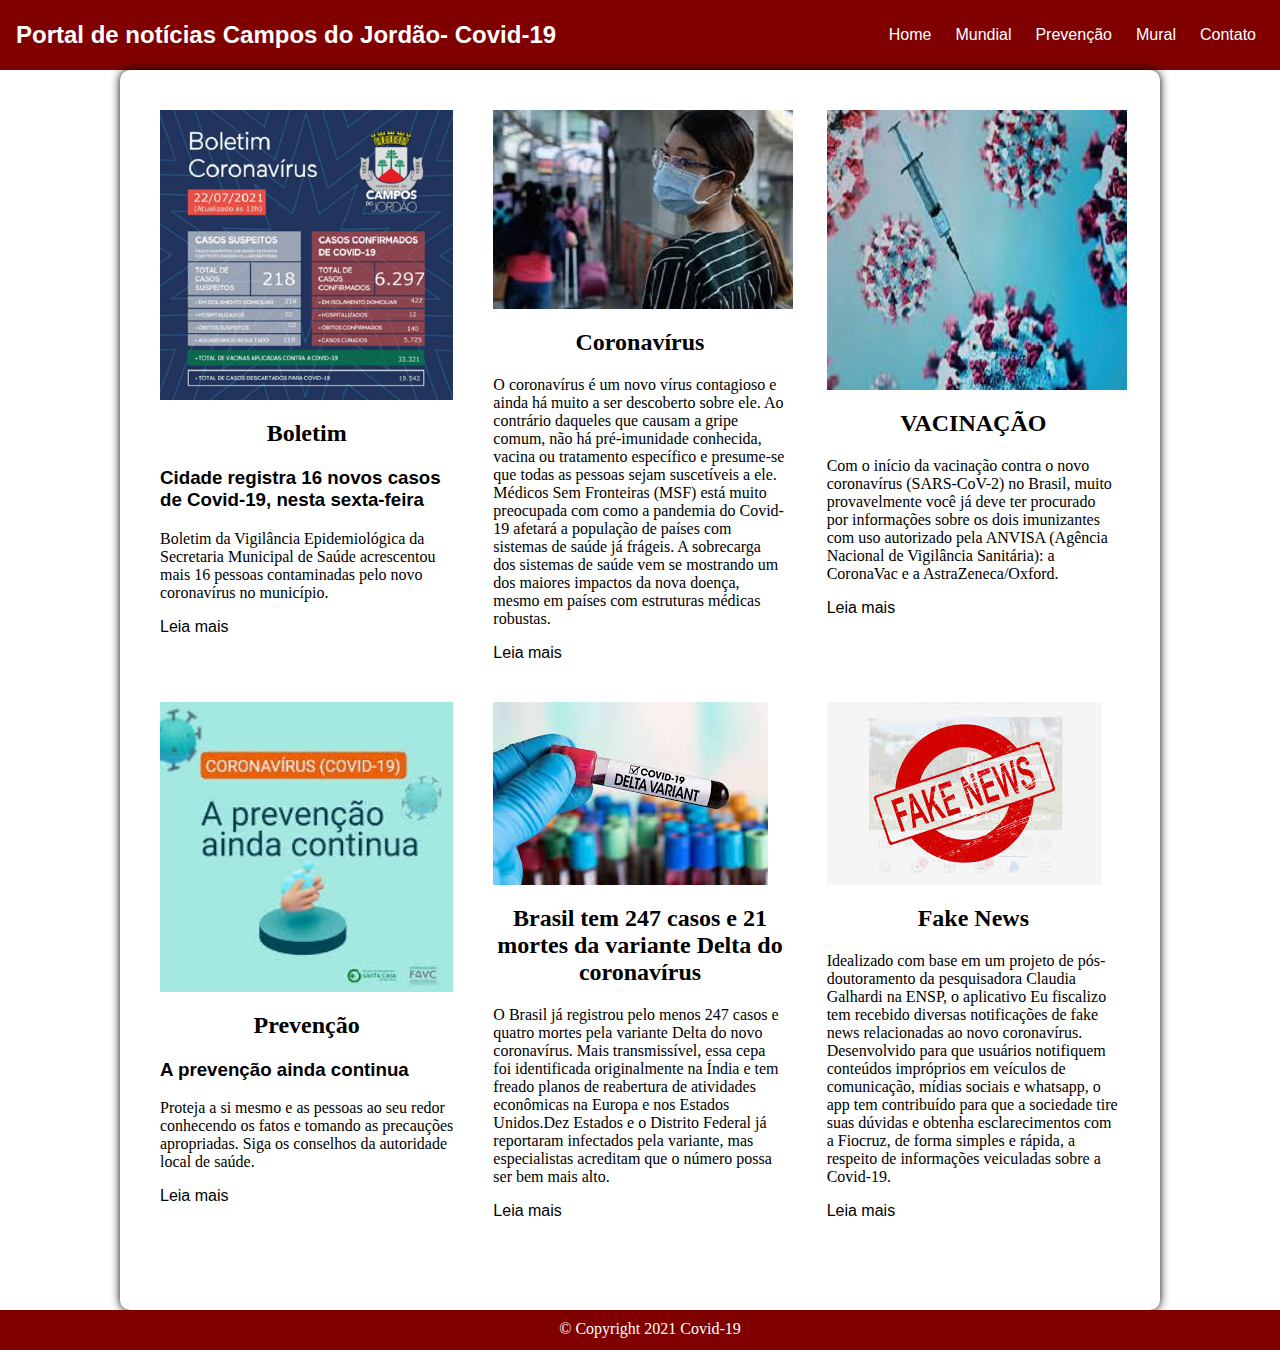
<file: index.html>
<!DOCTYPE html>
<html>
<head>
	<meta charset="utf-8">
	 <meta http-equiv="X-UA-Compatible" content="IE=edge">
	<meta name="viewport" content="width=\, initial-scale=1.0">
	<link rel="stylesheet" type="text/css" href="css/style.css">
	<title>Portal de notícias</title>
</head>
<body>

	<header id="header">
		<a id="logo" href="">Portal de notícias Campos do Jordão- Covid-19</a>
		<nav id="nav">
			<button aria-label="Abrir Menu" id="btn-mobile" aria-haspopup="true" aria-controls= "menu" aria-expanded="false">Menu
				<span id="hamburger"></span>				
			</button>
			<ul id="menu" role="menu">
				<li><a href="index.html">Home</a></li>
				<li><a href="mundial.html">Mundial</a></li>
				<li><a href="prevencao.html">Prevenção</a></li>
				<li><a href="mural.html">Mural</a></li>
				<li><a href="contato.html">Contato</a></li>
			</ul>
		</nav>
	</header>

	<main id="principal">
<div class="container">
	
<div class="polaroid">
	<img src="./img/boletim.png" alt="" class="photo">
	<div class="caption">
		<h2>Boletim</h2>
		<a href="https://coronaviruscamposdojordao.com/"><h3>Cidade registra 16 novos casos de Covid-19, nesta sexta-feira</h3></a>
		<p>Boletim da Vigilância Epidemiológica da Secretaria Municipal de Saúde  acrescentou mais 16 pessoas contaminadas pelo novo coronavírus no município.</p>
		<a href="https://coronaviruscamposdojordao.com/"target="_blank">Leia mais</a>
	</div>
</div>
	
<div class="polaroid">
	<img src="./img/corona1.jpg" alt="" class="covid">
	<div class="caption">
		<h2>Coronavírus</h2>
		<p>O coronavírus é um novo vírus contagioso e ainda há muito a ser descoberto sobre ele. Ao contrário daqueles que causam a gripe comum, não há pré-imunidade conhecida, vacina ou tratamento específico e presume-se que todas as pessoas sejam suscetíveis a ele. Médicos Sem Fronteiras (MSF) está muito preocupada com como a pandemia do Covid-19 afetará a população de países com sistemas de saúde já frágeis. A sobrecarga dos sistemas de saúde vem se mostrando um dos maiores impactos da nova doença, mesmo em países com estruturas médicas robustas.</p>
		<a href="https://www.msf.org.br/o-que-fazemos/atividades-medicas/coronavirus?utm_source=adwords_msf&utm_medium=&utm_campaign=covid-19_comunicacao&utm_content=_epidemias_brasil_39923&gclid=Cj0KCQjw6ZOIBhDdARIsAMf8YyG7Va58qf-zJjAPfAbtDaTskM7Boh-CyH6xmgVwdVk8pdfqOQgKG-0aAnNJEALw_wcB " target="_blank">Leia mais</a>
	</div>
</div>

<div class="polaroid">
	<img src="./img/vacina1.jpg" alt="" class="vacina">
	<div class="caption">
		<h2>VACINAÇÃO</h2>
		<p>Com o início da vacinação contra o novo coronavírus (SARS-CoV-2) no Brasil, muito provavelmente você já deve ter procurado por informações sobre os dois imunizantes com uso autorizado pela ANVISA (Agência Nacional de Vigilância Sanitária): a CoronaVac e a AstraZeneca/Oxford.</p>
		<a href="https://coronavirus.saude.mg.gov.br/blog/229-vacinacao-coronavac-astrazeneca-oxford " target="_blank">Leia mais</a>
	</div>
</div>





<div class="polaroid">
	<img src="./img/images.jpg" alt="" class="photo">
	<div class="caption">
		<h2>Prevenção</h2>
		<a href=""><h3>A prevenção ainda continua</h3></a>
		<p>Proteja a si mesmo e as pessoas ao seu redor conhecendo os fatos e tomando as precauções apropriadas. Siga os conselhos da autoridade local de saúde.</p>
		<a href="https://www.google.com/search?q=cuidados+sobre+coronavirus&oq=cuidados+sobre+coronavirus&aqs=chrome..69i57j0i19i22i30l3.7438j0j15&sourceid=chrome&ie=UTF-8"target="_blank">Leia mais</a>
	</div>
</div>
	
<div class="polaroid">
	<img src="./img/delta.jpg" alt="" class="covid">
	<div class="caption">
		<h2>Brasil tem 247 casos e 21 mortes da variante Delta do coronavírus</h2>
		<p>O Brasil já registrou pelo menos 247 casos e quatro mortes pela variante Delta do novo coronavírus. Mais transmissível, essa cepa foi identificada originalmente na Índia e tem freado planos de reabertura de atividades econômicas na Europa e nos Estados Unidos.Dez Estados e o Distrito Federal já reportaram infectados pela variante, mas especialistas acreditam que o número possa ser bem mais alto.</p>
		<a href="https://exame.com/brasil/brasil-tem-247-casos-e-21-mortes-da-variante-delta-do-coronavirus/ " target="_blank">Leia mais</a>
	</div>
</div>

<div class="polaroid">
	<img src="./img/fake.jpg" alt="" class="vacina">
	<div class="caption">
		<h2>Fake News</h2>
		<p>Idealizado com base em um projeto de pós-doutoramento da pesquisadora Claudia Galhardi na ENSP, o aplicativo Eu fiscalizo tem recebido diversas notificações de fake news relacionadas ao novo coronavírus. Desenvolvido para que usuários notifiquem conteúdos impróprios em veículos de comunicação, mídias sociais e whatsapp, o app tem contribuído para que a sociedade tire suas dúvidas e obtenha esclarecimentos com a Fiocruz, de forma simples e rápida, a respeito de informações veiculadas sobre a Covid-19.</p>
		<a href="http://informe.ensp.fiocruz.br/noticias/48548 " target="_blank">Leia mais</a>
	</div>
</div>

</div>

</main>

<footer>
	&copy; Copyright 2021 Covid-19
</footer>
  <script src="./javascript/js.js"></script> 
</body>
</html>

<!--Estrutura de HTML-->
</file>
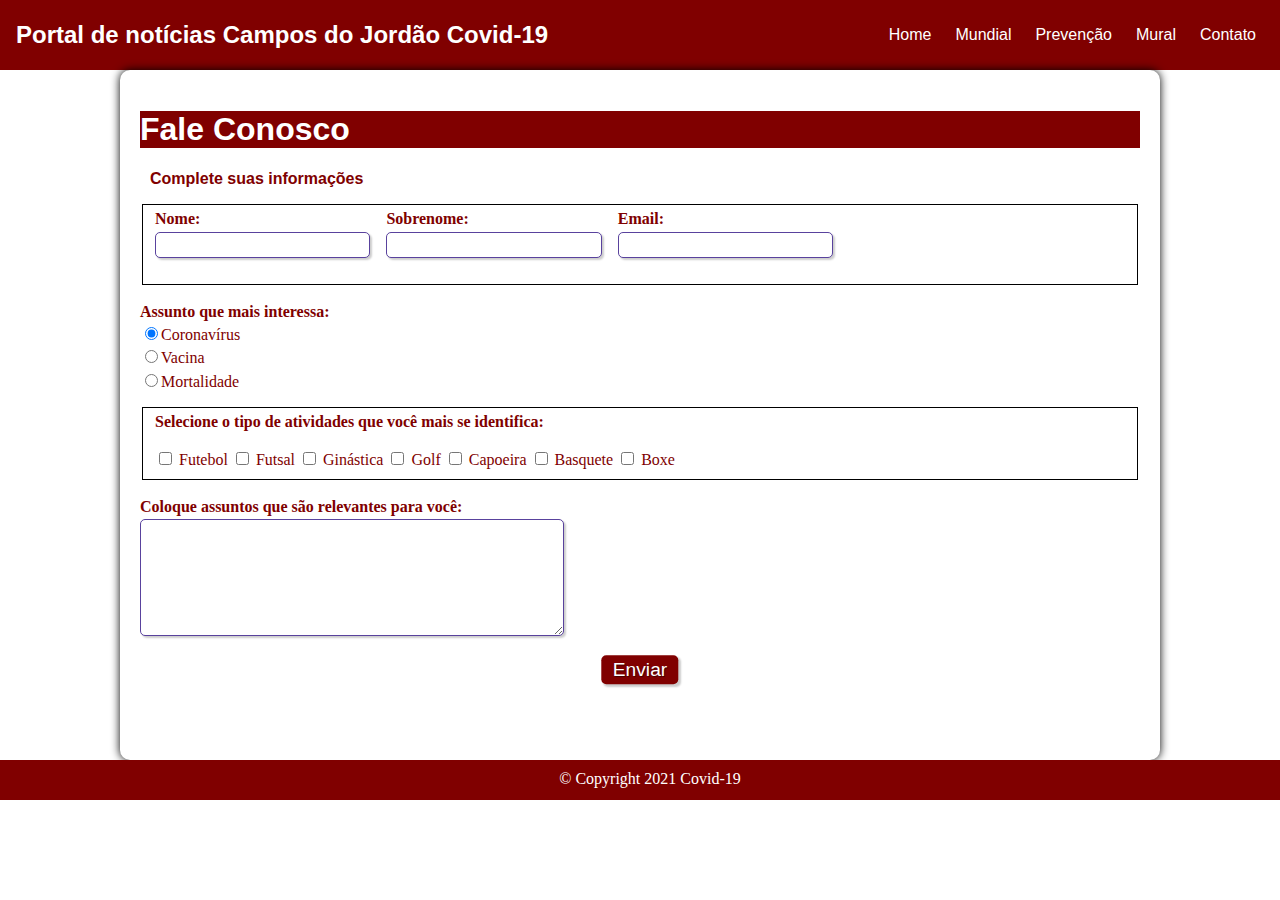
<file: contato.html>
<!DOCTYPE html>
<html>
<head>
	<meta charset="utf-8">
	 <meta http-equiv="X-UA-Compatible" content="IE=edge">
	<meta name="viewport" content="width=device-width, initial-scale=1.0">
	<link rel="stylesheet" type="text/css" href="css/style.css">
	<title>Portal de notícias</title>
</head>
<body id="contato">

	<header id="header">
		<a id="logo" href="">Portal de notícias Campos do Jordão Covid-19</a>
		<nav id="nav">
			<button aria-label="Abrir Menu" id="btn-mobile" aria-haspopup="true" aria-controls= "menu" aria-expanded="false">Menu
				<span id="hamburger"></span>				
			</button>
			<ul id="menu" role="menu">
				<li><a href="index.html">Home</a></li>
				<li><a href="mundial.html">Mundial</a></li>
				<li><a href="prevencao.html">Prevenção</a></li>
                <li><a href="mural.html">Mural</a></li>
				<li><a href="contato.html">Contato</a></li>
			</ul>
		</nav>
	</header>

    <main>
	<div id="corpo">
            <h1 id="titulo">Fale Conosco</h1>
            <p id="subtitulo"><strong>Complete suas informações</strong></p>
        </div>
        <!-- Início do formulário -->
        <form>
            <fieldset class="grupo">
                <!-- Campo do nome com legenda "nome" e css de classe "campo" -->
                <div class="campo">
                    <label for="nome"><strong>Nome:</strong></label>
                    <input type="text" name="nome" id="nome" required>
                </div>
                <!-- Campo do sobrenome com legenda "sobrenome" e css de classe "campo" -->
                <div class="campo">
                    <label for="sobrenome"><strong>Sobrenome:</strong></label>
                    <input type="text" name="sobrenome" id="sobrenome" required>
                </div>

                <div class="campo">
                <label for="email"><strong>Email:</strong></label>
                <input type="email" name="email" id="email" required>
                </div>                
            </fieldset> <br>
            <!-- Campo de email com-->
            
            <!-- Campo de desenvolvimento web com 3 opções de botões selecionáveis (radio button) e css de classe "campo" -->
            <div class="campo">
                <label><strong>Assunto que mais interessa:</strong></label>
                <label>
                    <input type="radio" name="coronavirus" value="coronavirus" checked>Coronavírus
                </label>
                <label>
                    <input type="radio" name="vacina" value="vacina">Vacina
                </label>
                <label>
                    <input type="radio" name="mortalidade" value="mortalidade">Mortalidade
                </label>
            </div>
             <fieldset class="grupo">
                <!-- Campo de tecnologias para escolha de 1 ou mais opções para marcar (checkbox) e css de classe "campo" -->
                <div id="check">
                    <label><strong>Selecione o tipo de atividades que você mais se identifica:</strong></label><br><br>
                    <input type="checkbox" id="esporte" name="esporte" value="Futebol">
                    <label for="tecnologia1"> Futebol</label>
                    <input type="checkbox" id="esporte1" name="esporte1" value="Futsal">
                    <label for="esporte1"> Futsal</label>
                    <input type="checkbox" id="esporte2" name="esporte2" value="Ginastica">
                    <label for="esporte2"> Ginástica</label>
                    <input type="checkbox" id="esporte3" name="esporte3" value="Golf">
                    <label for="esporte3"> Golf</label>
                    <input type="checkbox" id="esporte4" name="esporte4" value="Capoeira">
                    <label for="esporte4"> Capoeira</label>
                    <input type="checkbox" id="esporte5" name="esporte5" value="Basquete">
                    <label for="esporte5"> Basquete</label>
                    <input type="checkbox" id="esportes6" name="esportes" value="Boxe">
                    <label for="esporte6"> Boxe</label>
                </div>
            </fieldset><br>
            <!-- Caixa de texto -->
            <div class="campo">
                <label for="experiencia"><strong>Coloque assuntos que são relevantes para você: </strong></label>
                <textarea rows="6" style="width: 26em" id="experiencia" name="experiencia"></textarea>
            </div><br>
            <!-- Botão para enviar o formulário -->
            <button class="botao" type="submit" onsubmit="">Enviar</button>
       </form>              

        </main>
	<footer>
	       &copy; Copyright 2021 Covid-19
    </footer>
  <script src="./javascript/js.js"></script> 
</body>
</html>
</file>
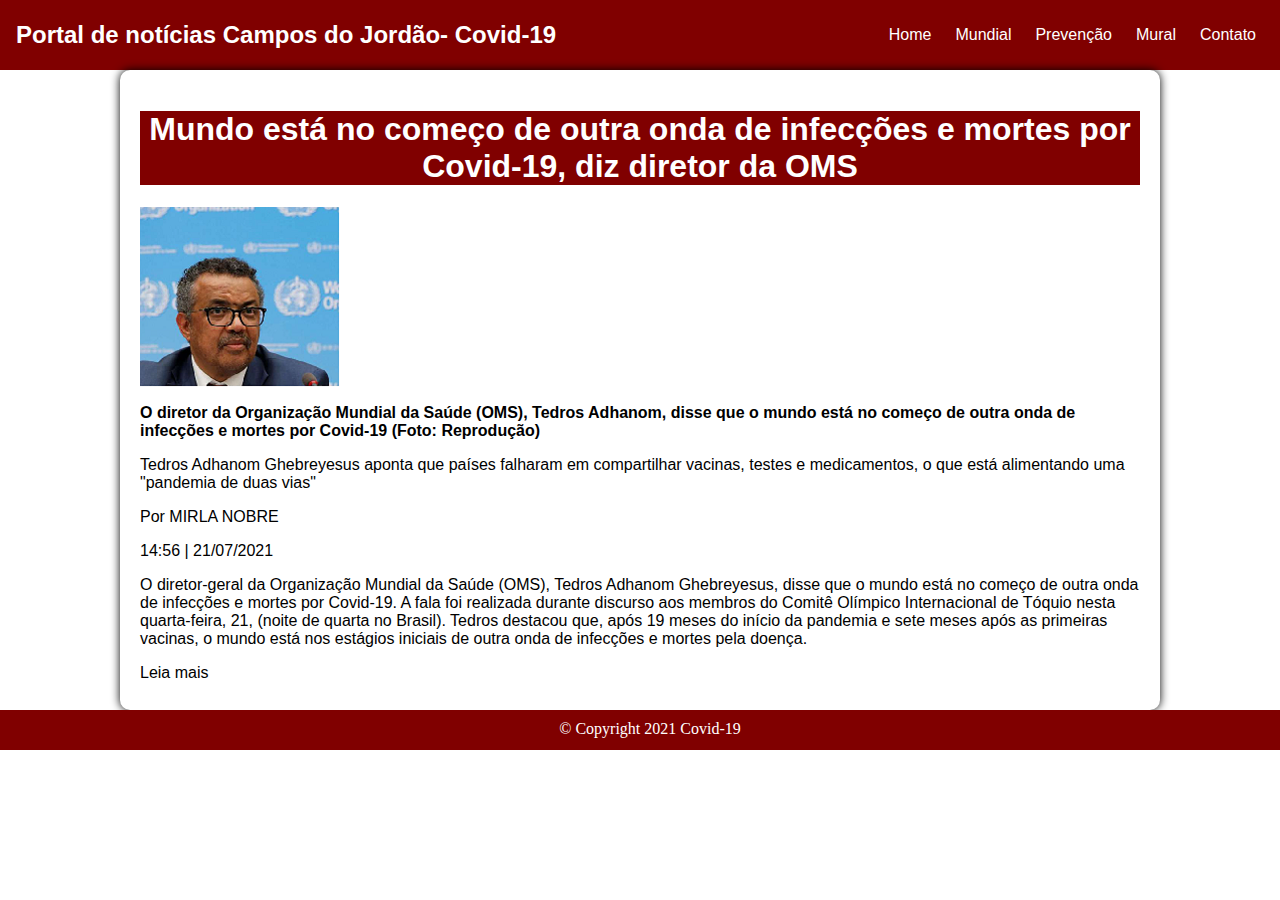
<file: mundial.html>
<!DOCTYPE html>
<html>
<head>
	<meta charset="utf-8">
	 <meta http-equiv="X-UA-Compatible" content="IE=edge">
	<meta name="viewport" content="width=\, initial-scale=1.0">
	<link rel="stylesheet" type="text/css" href="css/style.css">
	<title>Portal de notícias</title>
</head>

<body>

	<header id="header">
		<a id="logo" href="">Portal de notícias Campos do Jordão- Covid-19</a>
		<nav id="nav">
			<button aria-label="Abrir Menu" id="btn-mobile" aria-haspopup="true" aria-controls= "menu" aria-expanded="false">Menu
				<span id="hamburger"></span>				
			</button>
			<ul id="menu" role="menu">
				<li><a href="index.html">Home</a></li>
				<li><a href="mundial.html">Mundial</a></li>
				<li><a href="prevencao.html">Prevenção</a></li>
				<li><a href="mural.html">Mural</a></li>
				<li><a href="contato.html">Contato</a></li>
			</ul>
		</nav>
	</header>
		<main id="mundial">
			<div id="titulo">
				<h1>Mundo está no começo de outra onda de infecções e mortes por Covid-19, diz diretor da OMS</h1>

				

			  	<img  src="./img/diretor.png">

			  	<strong><p >O diretor da Organização Mundial da Saúde (OMS), Tedros Adhanom, disse que o mundo está no começo de outra onda de infecções e mortes por Covid-19 (Foto: Reprodução)</p></strong>

			  	<p >Tedros Adhanom Ghebreyesus aponta que países falharam em compartilhar vacinas, testes e medicamentos, o que está alimentando uma "pandemia de duas vias"</p>

				<p >Por MIRLA NOBRE</p>
			  	<p>14:56 | 21/07/2021</p>

			  	<p >O diretor-geral da Organização Mundial da Saúde (OMS), Tedros Adhanom Ghebreyesus, disse que o mundo está no começo de outra onda de infecções e mortes por Covid-19. A fala foi realizada durante discurso aos membros do Comitê Olímpico Internacional de Tóquio nesta quarta-feira, 21, (noite de quarta no Brasil). Tedros destacou que, após 19 meses do início da pandemia e sete meses após as primeiras vacinas, o mundo está nos estágios iniciais de outra onda de infecções e mortes pela doença.</p>
			  	<a id="jornal"href="https://www.opovo.com.br/coronavirus/2021/07/21/mundo-esta-no-comeco-de-outra-onda-de-infeccoes-e-mortes-por-covid-19--diz-diretor-da-oms.html " target="_blank">Leia mais</a>
			</div>
			
			
			
			
			
		</main>








	<footer>
		&copy; Copyright 2021 Covid-19
	</footer>
  <script src="./javascript/js.js"></script> 
</body>
</html>
</file>
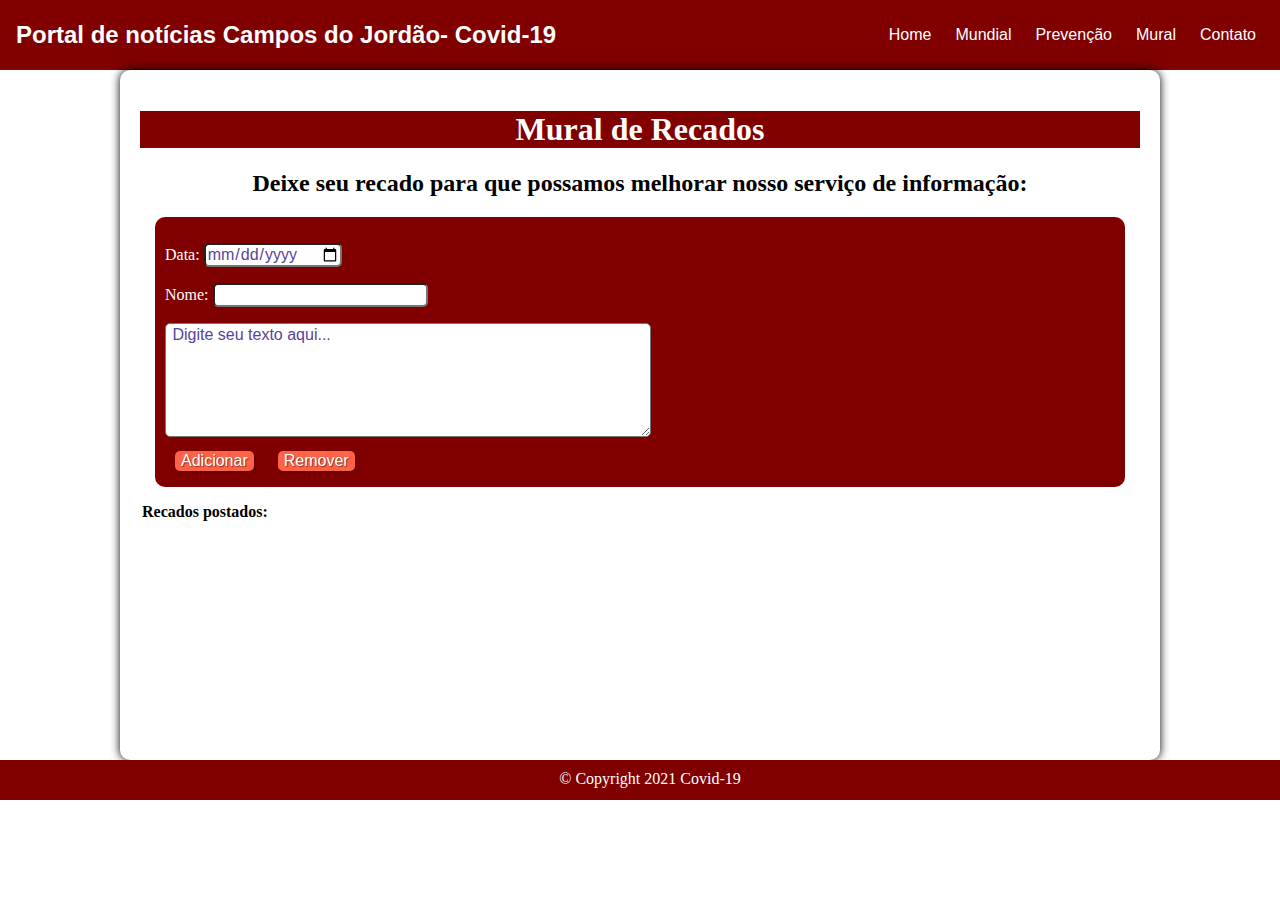
<file: mural.html>
<!DOCTYPE html>
<html>
<head>
	<meta charset="utf-8">
	 <meta http-equiv="X-UA-Compatible" content="IE=edge">
	 <meta name="viewport" content="width=device-width, initial-scale=1.0">
<!--<meta name="viewport" content="width=" initial-scale="1.0">-->
	<link rel="stylesheet" type="text/css" href="css/style.css">
	<title>Portal de notícias</title>
</head>
<body>

	<header id="header">
		<a id="logo" href="">Portal de notícias Campos do Jordão- Covid-19</a>
		<nav id="nav">
			<button aria-label="Abrir Menu" id="btn-mobile" aria-haspopup="true" aria-controls= "menu" aria-expanded="false">Menu
				<span id="hamburger"></span>				
			</button>
			<ul id="menu" role="menu">
				<li><a href="index.html">Home</a></li>
				<li><a href="mundial.html">Mundial</a></li>
				<li><a href="prevencao.html">Prevenção</a></li>
				<li><a href="mural.html">Mural</a></li>
				<li><a href="contato.html">Contato</a></li>
			</ul>
		</nav>
	</header>
	
<main>
	<h1>Mural de Recados</h1>
	<h2><strong>Deixe seu recado para que possamos melhorar nosso serviço de informação:</strong></h2>
	<form id="formulario" action="">

<p id="form1">	Data: <input type="date" name="data" id="data" ></p> 
<p id="form1">Nome: <input type="texto" name="nome" id="nome" > </p> 
	<textarea rows="6" style="width: 30em" id="item" name="item" > Digite seu texto aqui... </textarea><br>
	
	
	<button class="botao1" type="button" onclick="adicionar();limpar();">Adicionar</button>

	<button class="botao1" type="button" onclick="removerItem();">Remover</button>
	</form>
	<div id="lista">
		
		<strong>Recados postados:</strong>
		<ul id="minhaLista">	
		
		</ul>
		<br>
	</div>

</main>
<footer>
	&copy; Copyright 2021 Covid-19
</footer>
<script src="./javascript/lista.js"></script>
 
</body>
</html>
</file>
<file: css/style.css>
body,ul{
	margin: 0px;
	padding: 0px;
}

body{
	background: white;
	
}


/* Links */


a{
	color: white;
	text-decoration: none;
	font-family: sans-serif;

}

a:hover{
	background: rgba(0, 0, 0, 0.5);
}

#logo{
	font-size: 1.5rem;
	font-weight: bold;
}

#header{
	box-sizing: border-box;
	height: 70px;
	padding: 1rem;
	display: flex;
	align-items: center;/* Para centralizar os itens de height*/
	justify-content: space-between;/*distancia um do outro para a direita*/
	background:#800000;
}


#menu{
	display: flex;
	list-style: none;
	gap: .5rem;/*Aqui muda o distanciamento dos elementos do menu*/
}

#menu a{
	display: block;/* Para poder definir o padding dele */
	padding: .5rem;
}

/*Ação para esconder o botão de menu */
#btn-mobile{
	display: none;
}

.container{
	margin: auto;
	max-width: 1000px;
	display: grid;
	grid-template-columns: repeat(auto-fit, minmax(300px, 1fr));
	grid-gap: 20px;
	justify-content: center;
	padding: 10px;
}
.polaroid{
	background: white;
	padding: 10px 10px 10px;
}

.polaroid a{
	color: black;
}
.photo{
	width: 100%;
	height: 290px;
	object-fit: cover;
}
#section{
	width: 800px;
	background: white;
}

/* Elementos com o ID "titulo" */
#titulo {
    font-family: sans-serif;
    color: white;
    
} 

 /*Elementos com o ID "subtitulo" */
#subtitulo {
    font-family: sans-serif;
    color: #800000;
    margin-left: 1%;
} 

#check{
    display: inline-block;
}

 /*Elementos de tag <fieldset>*/
fieldset {
    border: 1px solid black;
}


/* Elementos de tags <body>, <input>, <Select>, <textarea> e <button> */
input, select, textarea, button {
    font-family: sans-serif;
    font-size: 1em;
    color: #59429d;
    border-radius: 5px;
}
.grupo{
	color:#800000;
}

/*Elementos de classe "grupo" nos estados das pseudoclasses "before" e "after" */
.grupo:before, .grupo:after {
    display: table;
}

/* Elementos de classe "grupo" no estado da pseudoclasse "after" */
.grupo:after {
    clear: both;
}

 /*Elementos de classe "campo" */
.campo {
    margin-bottom: 1em;
}

 /*Elementos de classe "campo" de tag <label> */
.campo label {
    margin-bottom: 0.2em;
    color: #800000;
    display: block;
}

 /*Elementos de classe "campo" ou "grupo" de tag <fieldset>*/ 
fieldset.grupo .campo {
    float:  left;
    margin-right: 1em;
}

 /*Elementos de classe "campo" das tags <input> com atributo text e email, da tag <select> e da tag <textarea>*/
.campo input[type="text"], .campo input[type="email"], .campo select, .campo textarea {
    padding: 0.2em;
    border: 1px solid #59429d;
    box-shadow: 2px 2px 2px rgba(0,0,0,0.2);
    display: block;
}

/* Elementos de classe "campo" de tag <select> e <option>*/
.campo select option {
    padding-right: 1em;
}

/* Elemento de classe "campo" com tag <input>, <select> e <textarea> tocas com estado da pseudoclasse "focus"*/
.campo input:focus, .campo select:focus, .campo textarea:focus {
    background: #E0E0F8;
}

 /*Elemento de classe "botao" */
.botao {
    font-size: 1.2em;
    background: #800000;
    border: 0;
    margin-bottom: 1em;
    color: #ffffff;
    padding: 0.2em 0.6em;
    box-shadow: 2px 2px 2px rgba(0,0,0,0.2);
    text-shadow: 1px 1px 1px rgba(0,0,0,0.5);
    position: absolute;
    left: 50%;
    margin-right: -50%;
    transform: translate(-50%, -50%)
}

 /*Elemento de classe "botao" com o estado da pseudoclasse "hover" */
.botao:hover {
    background: #CCBBFF;
    box-shadow: inset 2px 2px 2px rgba(0,0,0,0.2);
    text-shadow: none;
}

/* Elementos de classe botão e de tag <select> 
.botao, select{
    cursor: pointer;
}*/

#formulario{
	width: auto;
	height: 250px;
	background-color:#800000 ;*/
	border: 0;
	margin: 15px;
	padding: 10px;
	border-top-left-radius: 10px;
	border-top-right-radius: 10px;
	border-bottom-left-radius: 10px;
	border-bottom-right-radius: 10px;
}

.botao1{
	margin: 10px;
	background: #FF6347;
    border: 0;
    color: #ffffff;
    box-shadow: 2px 2px 2px rgba(0,0,0,0.2);
    text-shadow: 1px 1px 1px rgba(0,0,0,0.5);
    left: 50%;
}

.botao1:hover {
    background: #CCBBFF;
    box-shadow: inset 2px 2px 2px rgba(0,0,0,0.2);
    text-shadow: none;
}

#minhaLista{
	
	margin: 10px;
	padding: 10px;
	
}
#form1{
	color: white;

	}

#lista{
	
	 margin: 1px;
	padding: 1px;	
}
footer{
	width: 100%;
	height: 20px;
	padding: 10px;
	color: white;
	background: #800000;
	text-align: center;
}
li{
	list-style: none;
}


main{
	
	height: 650px;
	padding: 20px;
	border-radius: 10px;
	min-width: 280px;
	max-width: 1000px;
	margin-bottom: 30px;
	margin: auto;
	box-shadow: 0px 0px 10px rgba(0, 0, 0, 1.418);
	border-bottom-left-radius: 10px;
	border-bottom-right-radius: 10px;
}
.carrossels{
	width: 40%;
	padding: 10px;
	margin: 0 auto;
	background:	#E9967A;
}
h1{
	text-align: center;
	color: white;
	background: #800000;
}
h2{
	text-align: center;
}
p{
	color:black;
}

#principal{
	margin: auto;
	height: 1200px;
}

#mundial{
	margin: auto;
	height: 600px;
}
#titulo{
	text-align: left;
}

#jornal{
	color: black;
}
#prev{
	background:	#E9967A;
}
img{
	display:block;
	
}


/*Apartir desta medida começa aparecer essas configurações*/
@media(max-width: 600px){
	
	#menu{
		display:block;		
		position: absolute;
		width: 100%;
		top: 70px;
		right: 0px;
		background: #A52A2A;/*cor do menu stilizado*/		
		transition: .6s;	
		z-index: 1000;
		height: 0px;
		visibility: hidden;	
		overflow-y: hidden;
	}
	#nav.active #menu{
		height: calc(100vh - 70px);/*ocupa 100% da tela do menu para abaixo*/
		visibility: visible;
		overflow-y: auto;
	}
	#menu a{
		padding: 1rem 0;
		margin: 0 1rem;
		border-bottom: 2px solid rgba(0, 0, 0, 0.5);
	}

	#btn-mobile{
	display: flex;
	padding:.5rem 1rem ;
	font-size: 1rem;
	border: none;
	background: none;
	cursor: pointer;
	gap: .5rem;
	}

	#hamburger{
		display: block;
		border-top: 2px solid;
		width: 20px;
	}
	#hamburger::after, #hamburger::before{
		content: '';
		display: block;
		width: 20px;
		height: 2px;
		background: currentColor;
		margin-top: 5px;
		transition: .3s ;
		position: relative;
	}

	#nav.active #hamburger{
		border-top-color: transparent;

	}

	#nav.active #hamburger::before{
		transform: rotate(135deg);
	}

	#nav.active #hamburger::after{
		transform: rotate(-135deg);
		top: -7px;
	}
	main{
		width: 100%;
	}


	footer{
	width: 100%;
	padding: 15px;
	height: 50px;
	color: white;
	background: #800000;
	text-align: center;
	visibility: hidden;	
	overflow-y: hidden;
}

}
</file>
